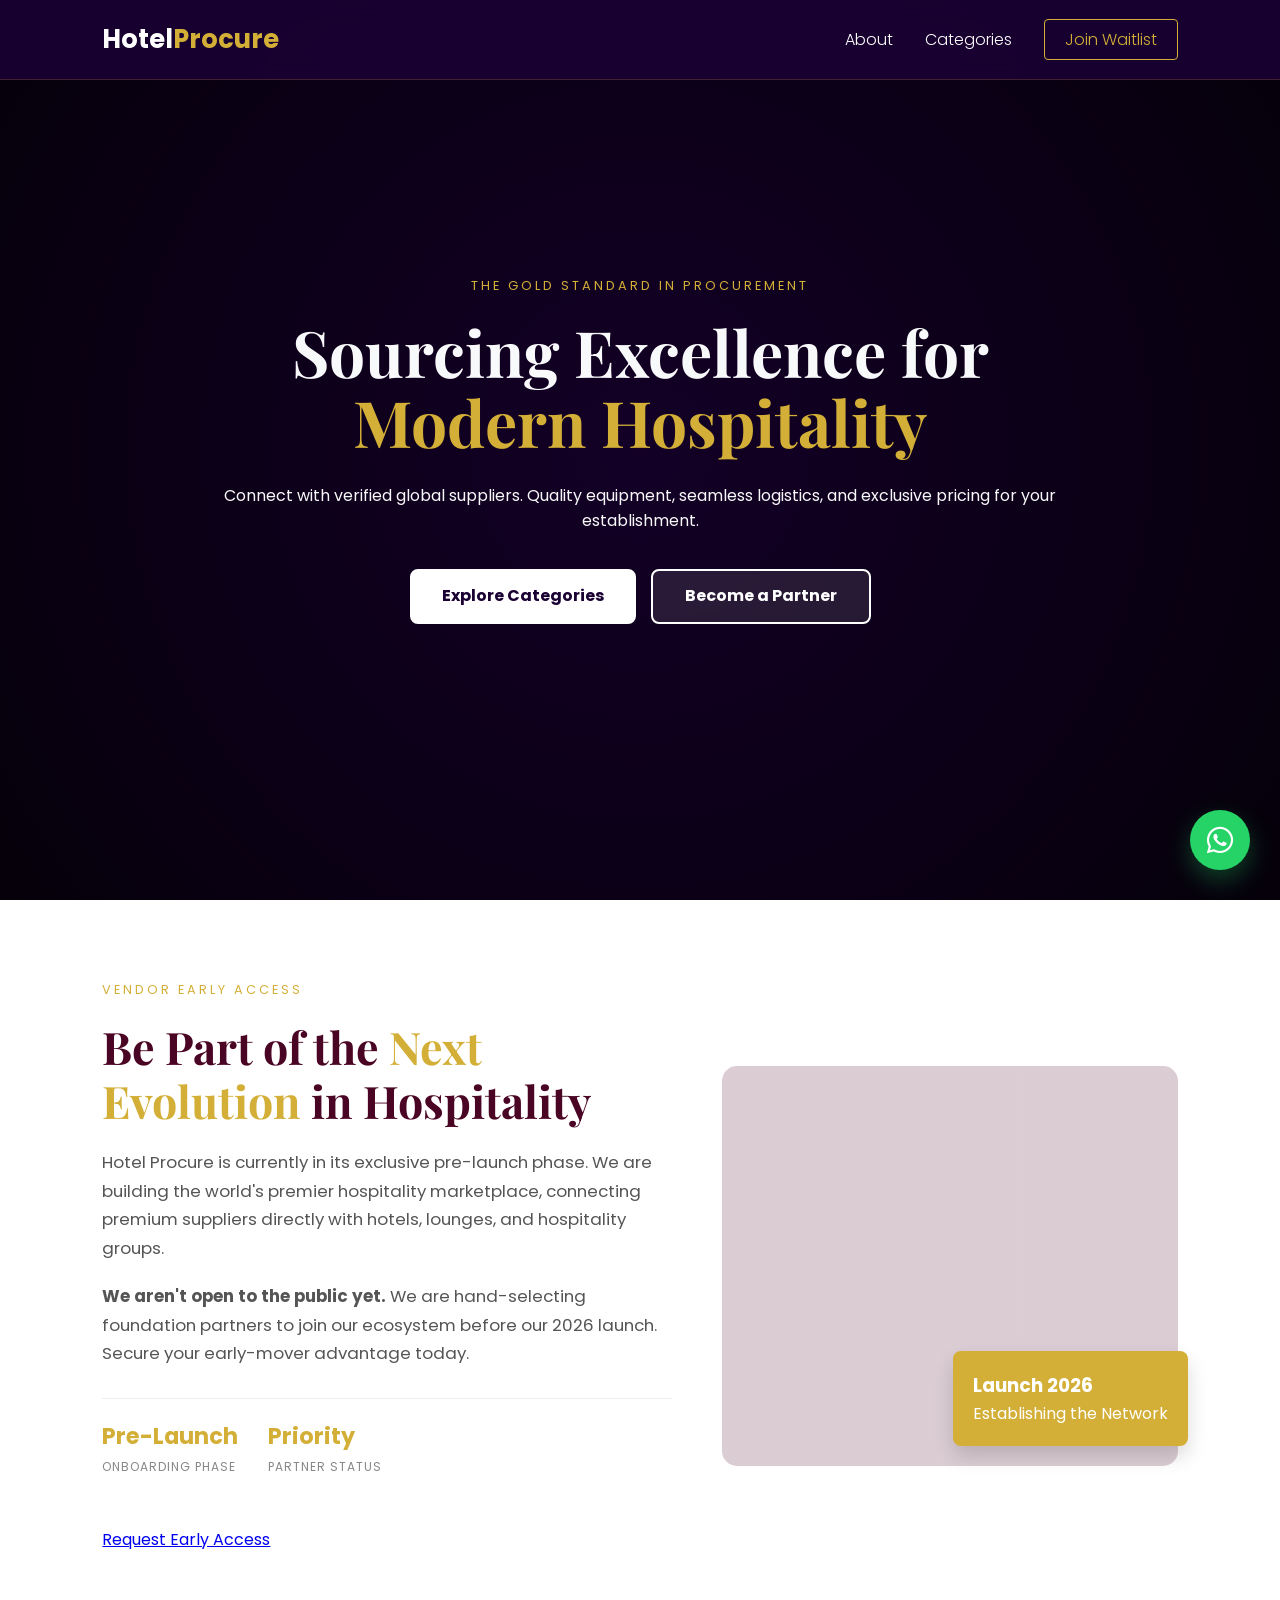
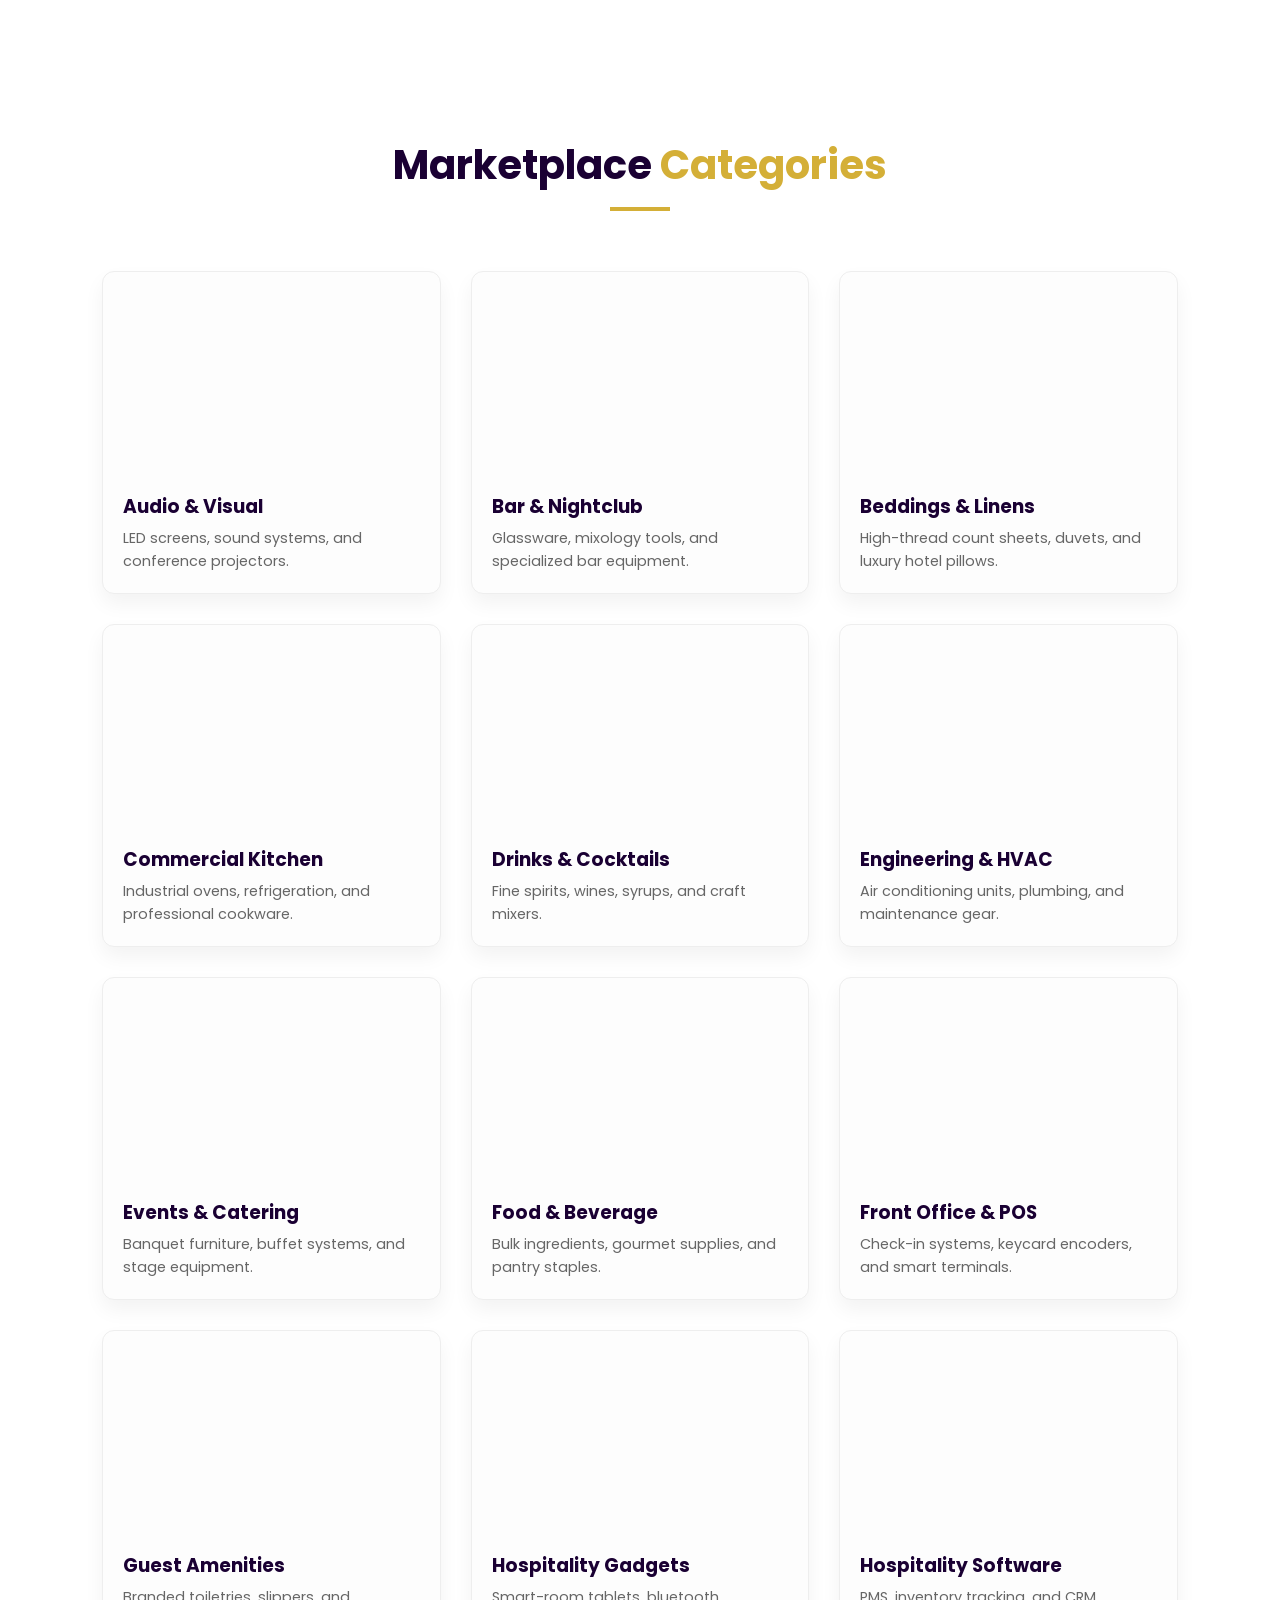
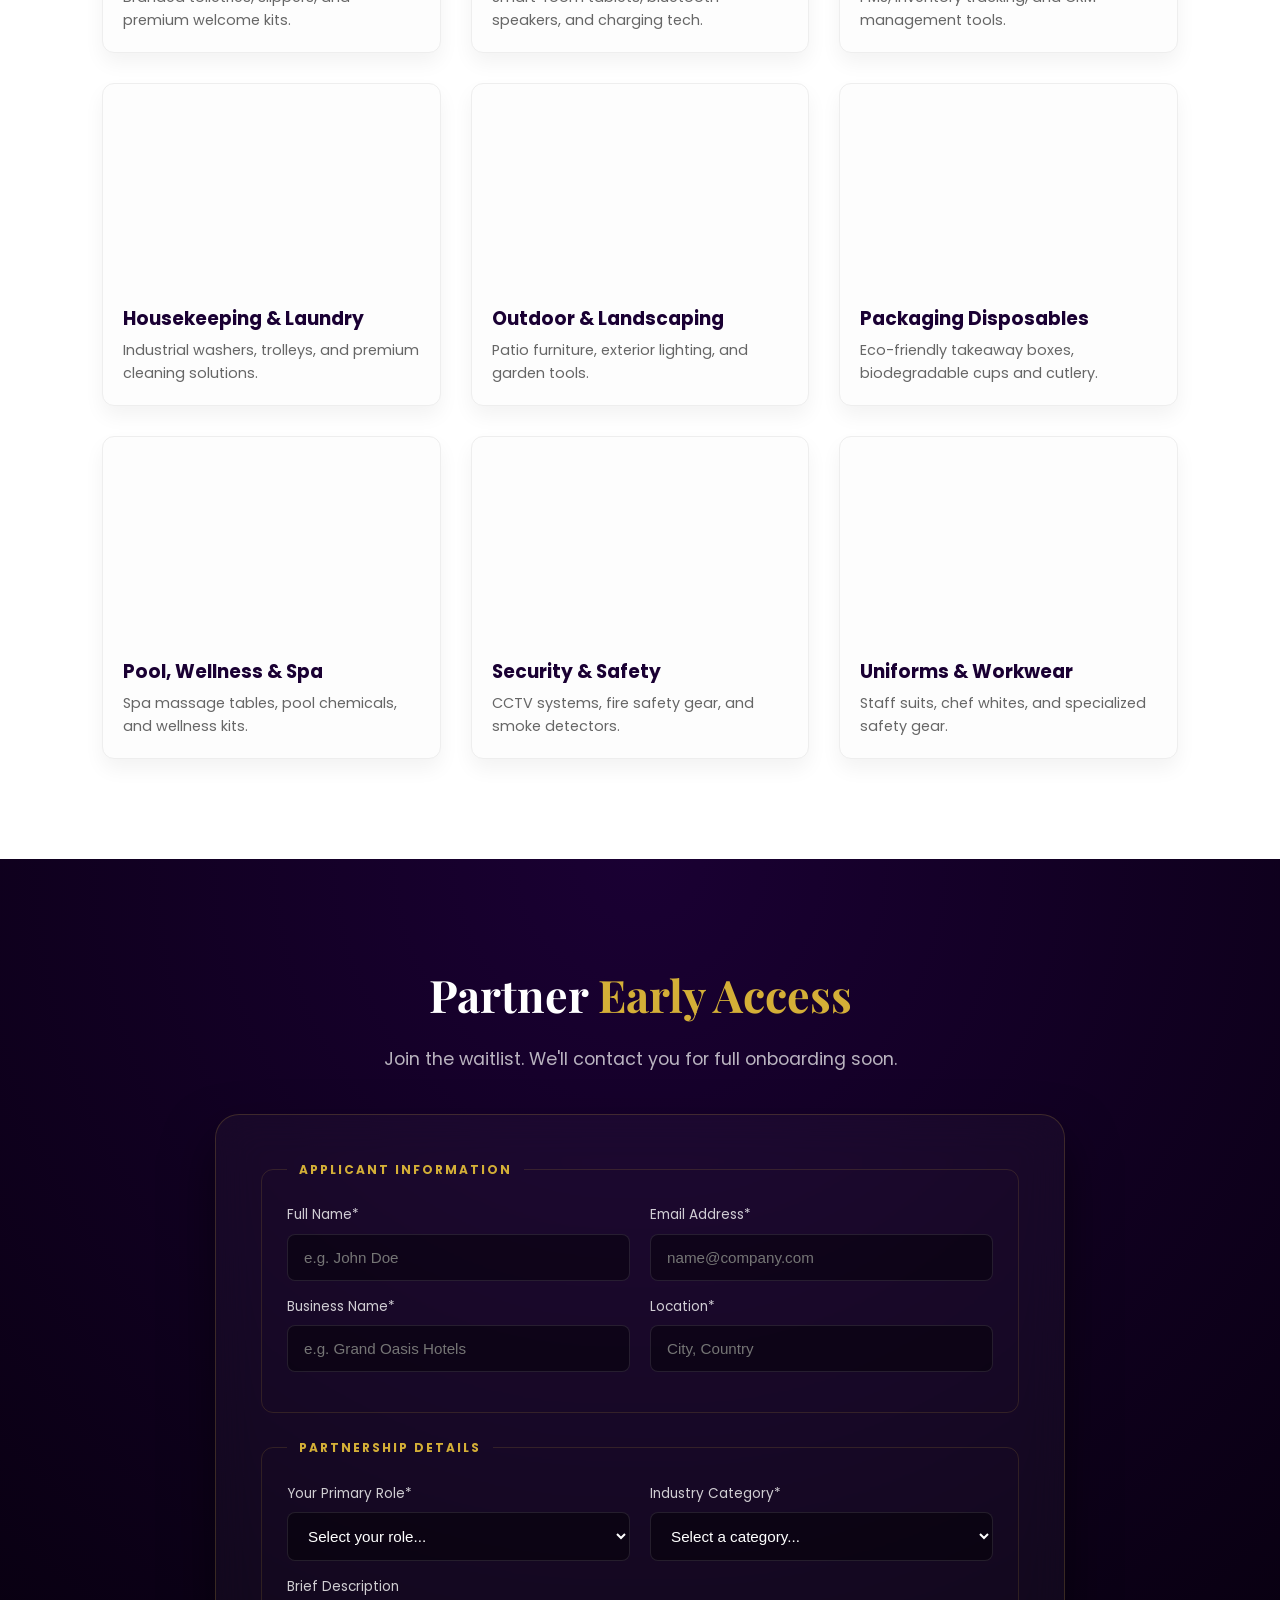
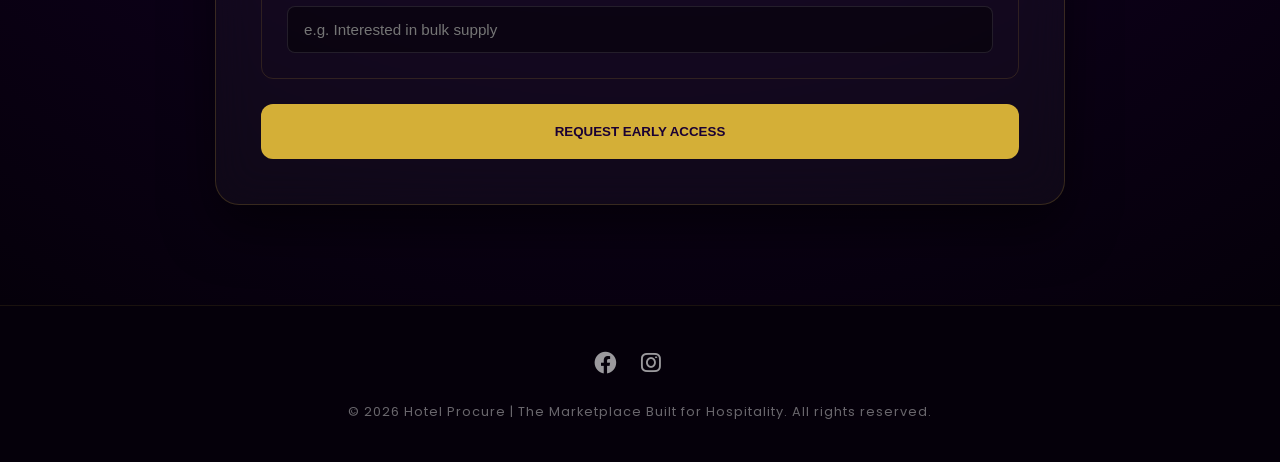
<file: index.html>
<!DOCTYPE html>
<html lang="en">
<head>
    <meta charset="UTF-8">
    <meta name="viewport" content="width=device-width, initial-scale=1.0">
    <title>Hotel Procure | Luxury Hospitality Marketplace</title>
    
    <link rel="stylesheet" href="style.css">
    <link href="https://fonts.googleapis.com/css2?family=Playfair+Display:wght@700&family=Poppins:wght@300;400;600&display=swap" rel="stylesheet">
    <link rel="stylesheet" href="https://cdnjs.cloudflare.com/ajax/libs/font-awesome/6.0.0/css/all.min.css">
</head>
<body>

    <header>
        <nav>
            <div class="logo">Hotel<span>Procure</span></div>
            <ul class="nav-links">
                <li><a href="#about">About</a></li>
                <li><a href="#categories">Categories</a></li>
                <li><a href="#vendor-section" class="nav-cta">Join Waitlist</a></li>
            </ul>
        </nav>
    </header>

    <section class="hero">
        <div class="hero-overlay"></div>
        <div class="hero-content">
            <span class="badge">The Gold Standard in Procurement</span>
            <h1>Sourcing Excellence for <span>Modern Hospitality</span></h1>
            <p>Connect with verified global suppliers. Quality equipment, seamless logistics, and exclusive pricing for your establishment.</p>
            <div class="hero-btns">
                <a href="#categories" class="btn-gold">Explore Categories</a>
                <a href="#vendor-section" class="btn-glass">Become a Partner</a>
            </div>
        </div>
    </section>

    <section id="about" class="about-section">
        <div class="about-container">
            <div class="about-text">
                <span class="badge">Vendor Early Access</span>
                <h2>Be Part of the <span>Next Evolution</span> in Hospitality</h2>
                <p>Hotel Procure is currently in its exclusive pre-launch phase. We are building the world's premier hospitality marketplace, connecting premium suppliers directly with hotels, lounges, and hospitality groups.</p>
                <p><strong>We aren't open to the public yet.</strong> We are hand-selecting foundation partners to join our ecosystem before our 2026 launch. Secure your early-mover advantage today.</p>
                
                <div class="about-stats">
                    <div class="stat">
                        <h4>Pre-Launch</h4>
                        <p>Onboarding Phase</p>
                    </div>
                    <div class="stat">
                        <h4>Priority</h4>
                        <p>Partner Status</p>
                    </div>
                </div>
                <a href="#vendor-section" class="btn-gold-outline">Request Early Access</a>
            </div>

            <div class="about-visual">
                <div class="experience-card">
                    <h3>Launch 2026</h3>
                    <p>Establishing the Network</p>
                </div>
            </div>
        </div>
    </section>

    <section id="categories" class="categories">
        <div class="section-title">
            <h2>Marketplace <span>Categories</span></h2>
            <div class="underline"></div>
        </div>
        <div class="category-grid">
            <div class="cat-card">
                <div class="cat-img" style="background-image: url('https://images.unsplash.com/photo-1598488035139-bdbb2231ce04?q=80&w=400')"></div>
                <h3>Audio & Visual</h3>
                <p>LED screens, sound systems, and conference projectors.</p>
            </div>

            <div class="cat-card">
                <div class="cat-img" style="background-image: url('https://images.unsplash.com/photo-1514362545857-3bc16c4c7d1b?q=80&w=400')"></div>
                <h3>Bar & Nightclub</h3>
                <p>Glassware, mixology tools, and specialized bar equipment.</p>
            </div>

            <div class="cat-card">
                <div class="cat-img" style="background-image: url('https://images.unsplash.com/photo-1522771739844-6a9f6d5f14af?q=80&w=400')"></div>
                <h3>Beddings & Linens</h3>
                <p>High-thread count sheets, duvets, and luxury hotel pillows.</p>
            </div>

            <div class="cat-card">
                <div class="cat-img" style="background-image: url('https://images.unsplash.com/photo-1556910103-1c02745aae4d?q=80&w=400')"></div>
                <h3>Commercial Kitchen</h3>
                <p>Industrial ovens, refrigeration, and professional cookware.</p>
            </div>

            <div class="cat-card">
                <div class="cat-img" style="background-image: url('https://images.unsplash.com/photo-1551024709-8f23befc6f87?q=80&w=400')"></div>
                <h3>Drinks & Cocktails</h3>
                <p>Fine spirits, wines, syrups, and craft mixers.</p>
            </div>

            <div class="cat-card">
                <div class="cat-img" style="background-image: url('https://images.unsplash.com/photo-1581092921461-eab62e92c731?q=80&w=400')"></div>
                <h3>Engineering & HVAC</h3>
                <p>Air conditioning units, plumbing, and maintenance gear.</p>
            </div>

            <div class="cat-card">
                <div class="cat-img" style="background-image: url('https://images.unsplash.com/photo-1511795409834-ef04bbd61622?q=80&w=400')"></div>
                <h3>Events & Catering</h3>
                <p>Banquet furniture, buffet systems, and stage equipment.</p>
            </div>

            <div class="cat-card">
                <div class="cat-img" style="background-image: url('https://images.unsplash.com/photo-1542831371-29b0f74f9713?q=80&w=400')"></div>
                <h3>Food & Beverage</h3>
                <p>Bulk ingredients, gourmet supplies, and pantry staples.</p>
            </div>

            <div class="cat-card">
                <div class="cat-img" style="background-image: url('https://images.unsplash.com/photo-1566073771259-6a8506099945?q=80&w=400')"></div>
                <h3>Front Office & POS</h3>
                <p>Check-in systems, keycard encoders, and smart terminals.</p>
            </div>

            <div class="cat-card">
                <div class="cat-img" style="background-image: url('https://images.unsplash.com/photo-1621360841013-c7683c659ec6?q=80&w=400')"></div>
                <h3>Guest Amenities</h3>
                <p>Branded toiletries, slippers, and premium welcome kits.</p>
            </div>

            <div class="cat-card">
                <div class="cat-img" style="background-image: url('https://images.unsplash.com/photo-1550009158-9ebf69173e03?q=80&w=400')"></div>
                <h3>Hospitality Gadgets</h3>
                <p>Smart-room tablets, bluetooth speakers, and charging tech.</p>
            </div>

            <div class="cat-card">
                <div class="cat-img" style="background-image: url('https://images.unsplash.com/photo-1551288049-bbbda536339a?q=80&w=400')"></div>
                <h3>Hospitality Software</h3>
                <p>PMS, inventory tracking, and CRM management tools.</p>
            </div>

            <div class="cat-card">
                <div class="cat-img" style="background-image: url('https://images.unsplash.com/photo-1584622650111-993a426fbf0a?q=80&w=400')"></div>
                <h3>Housekeeping & Laundry</h3>
                <p>Industrial washers, trolleys, and premium cleaning solutions.</p>
            </div>

            <div class="cat-card">
                <div class="cat-img" style="background-image: url('https://images.unsplash.com/photo-1558905619-17254263246a?q=80&w=400')"></div>
                <h3>Outdoor & Landscaping</h3>
                <p>Patio furniture, exterior lighting, and garden tools.</p>
            </div>

            <div class="cat-card">
                <div class="cat-img" style="background-image: url('https://images.unsplash.com/photo-1605600611220-b796b44e1e0e?q=80&w=400')"></div>
                <h3>Packaging Disposables</h3>
                <p>Eco-friendly takeaway boxes, biodegradable cups and cutlery.</p>
            </div>

            <div class="cat-card">
                <div class="cat-img" style="background-image: url('https://images.unsplash.com/photo-1544161515-4ab6ce6db874?q=80&w=400')"></div>
                <h3>Pool, Wellness & Spa</h3>
                <p>Spa massage tables, pool chemicals, and wellness kits.</p>
            </div>

            <div class="cat-card">
                <div class="cat-img" style="background-image: url('https://images.unsplash.com/photo-1557597774-9d273605dfa9?q=80&w=400')"></div>
                <h3>Security & Safety</h3>
                <p>CCTV systems, fire safety gear, and smoke detectors.</p>
            </div>

            <div class="cat-card">
                <div class="cat-img" style="background-image: url('https://images.unsplash.com/photo-1489987707025-afc232f7ea0f?q=80&w=400')"></div>
                <h3>Uniforms & Workwear</h3>
                <p>Staff suits, chef whites, and specialized safety gear.</p>
            </div>
        </div>
    </section>

        <section id="vendor-section" class="vendor-wrap">
        
        <div class="form-header-centered">
            <h2>Partner <span>Early Access</span></h2>
            <p>Join the waitlist. We'll contact you for full onboarding soon.</p>
        </div>

        <div class="glass-card">
            <form action="https://api.sheetmonkey.io/form/okAEDpueymXnGGeWhkWogs" method="POST" class="modern-form">
                <input type="hidden" name="x-sheetmonkey-redirect" value="https://hotelprocure.com/success.html" />

                <fieldset>
                    <legend>Applicant Information</legend>
                    <div class="form-row">
                        <label>Full Name* <input type="text" name="Contact_Name" placeholder="e.g. John Doe" required></label>
                        <label>Email Address* <input type="email" name="Email" placeholder="name@company.com" required></label>
                    </div>
                    <div class="form-row">
                        <label>Business Name* <input type="text" name="Business_Name" placeholder="e.g. Grand Oasis Hotels" required></label>
                        <label>Location* <input type="text" name="Location" placeholder="City, Country" required></label>
                    </div>
                </fieldset>

                <fieldset>
                    <legend>Partnership Details</legend>
                    <div class="form-row">
                        <label>Your Primary Role*
                            <select name="Partner_Role" required>
                                <option value="" disabled selected>Select your role...</option>
                                <option>Facility Owner / Investor</option>
                                <option>Hotel / Lounge Manager</option>
                                <option>Procurement Officer</option>
                                <option>Vendor / Supplier</option>
                                <option>Logistics / Delivery Partner</option>
                                <option>Affiliate Partner</option>
                            </select>
                        </label>
                        <label>Industry Category*
                            <select name="Industry_Category" required>
                                <option value="" disabled selected>Select a category...</option>
                                <option>Audio & Visual</option>
                                <option>Bar & Nightclub</option>
                                <option>Beddings & Linens</option>
                                <option>Commercial Kitchen</option>
                                <option>Drinks & Cocktails</option>
                                <option>Engineering & HVAC</option>
                                <option>Events & Catering</option>
                                <option>Food & Beverage</option>
                                <option>Front Office & POS</option>
                                <option>Guest Amenities</option>
                                <option>Hospitality Gadgets</option>
                                <option>Hospitality Software</option>
                                <option>Housekeeping & Laundry</option>
                                <option>Outdoor & Landscaping</option>
                                <option>Packaging Disposables</option>
                                <option>Pool, Wellness & Spa</option>
                                <option>Security & Safety</option>
                                <option>Uniforms & Workwear</option>
                                <option value="General Hospitality">General Hospitality Services</option>
                                <option value="Other">Other / Specialized Services</option>
                            </select>
                        </label>
                    </div>
                    <label>Brief Description
                        <input type="text" name="Short_Note" placeholder="e.g. Interested in bulk supply">
                    </label>
                </fieldset>

                <button type="submit" class="btn-gold-full">Request Early Access</button>
            </form>
        </div>
    </section>

    <footer class="footer-socials">
        <div class="social-icons">
            <a href="#" aria-label="Facebook"><i class="fab fa-facebook"></i></a>
            <a href="#" aria-label="Instagram"><i class="fab fa-instagram"></i></a>
            <a href="#" aria-label="X (Twitter)"><i class="fab fa-x-twitter"></i></a>
        </div>
        <p>&copy; 2026 Hotel Procure | The Marketplace Built for Hospitality. All rights reserved.</p>
    </footer>

    <a href="https://wa.me/2349127994724?text=Hello%20Hotel%20Procure%2C%20I'm%20interested%20in%20becoming%20a%20partner." 
       class="whatsapp-float" 
       target="_blank">
        <i class="fab fa-whatsapp"></i>
        <span class="chat-tooltip">Chat with us</span>
    </a>

</body>
</html>
<script>
document.querySelector('.modern-form').addEventListener('submit', function(e) {
    e.preventDefault();
    const form = e.target;
    const btn = form.querySelector('button');
    
    btn.innerText = "Securing Entry...";
    btn.disabled = true;

    fetch(form.action, {
        method: 'POST',
        body: new FormData(form),
        mode: 'no-cors' 
    }).then(() => {
        // Force the browser to go to your success page regardless of what the API says
        window.location.href = "https://www.hotelprocure.com/success.html";
    }).catch(() => {
        // Fallback if something goes wrong
        window.location.href = "https://www.hotelprocure.com/success.html";
    });
});
</script>
</file>
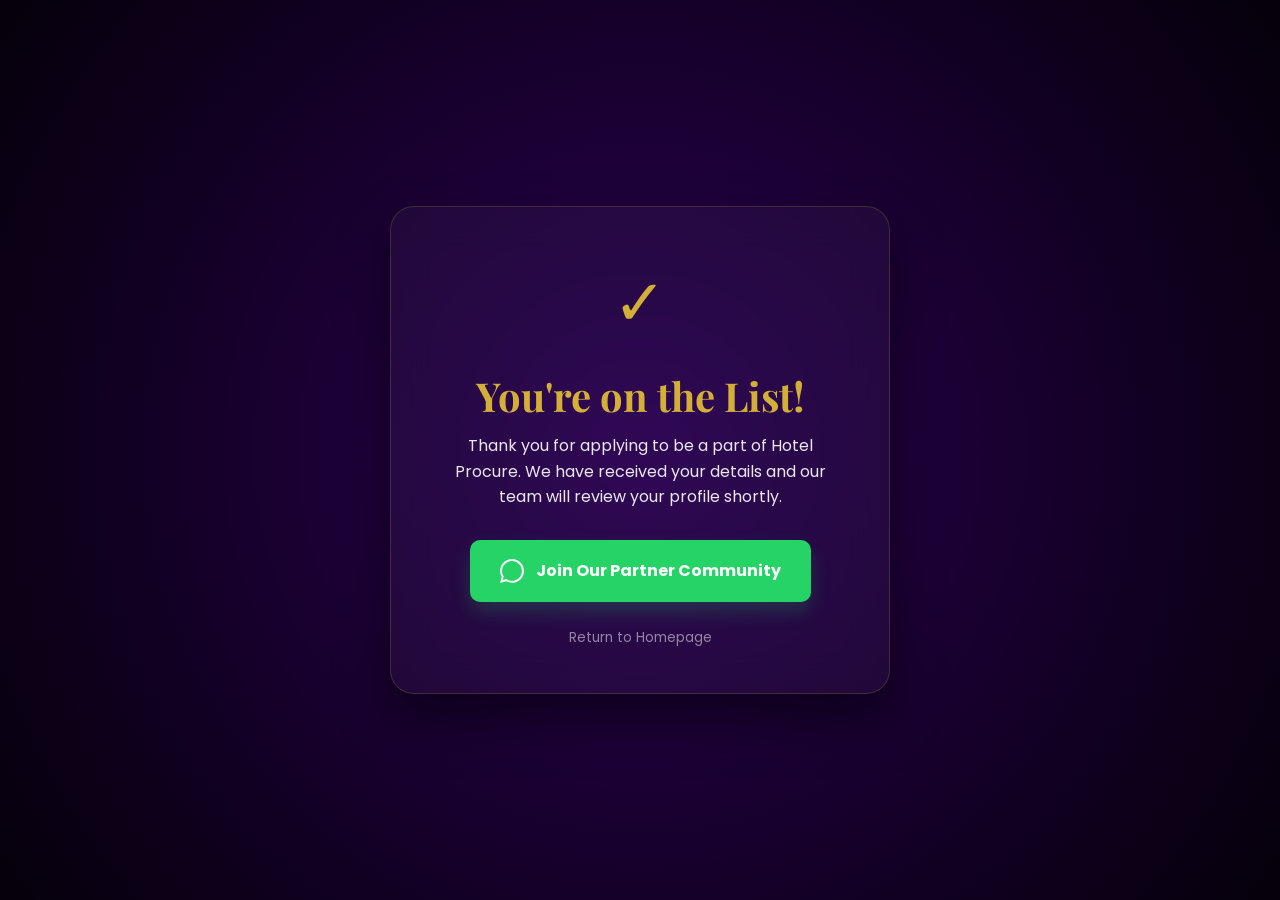
<file: success.html>
<!DOCTYPE html>
<html lang="en">
<head>
    <meta charset="UTF-8">
    <meta name="viewport" content="width=device-width, initial-scale=1.0">
    <title>Success | Hotel Procure</title>
    <link href="https://fonts.googleapis.com/css2?family=Playfair+Display:wght@700&family=Poppins:wght@300;400;600;700&display=swap" rel="stylesheet">
    <link rel="stylesheet" href="style.css">
    <style>
        /* Specific styles for the Success Page layout */
        .success-wrapper {
            height: 100vh;
            display: flex;
            align-items: center;
            justify-content: center;
            background: var(--deep-purple);
            background: radial-gradient(circle at center, #2a0052 0%, #05000a 100%);
            padding: 20px;
        }

        .success-card {
            text-align: center;
            max-width: 500px;
            animation: fadeIn 0.8s ease-out;
        }

        .success-icon {
            font-size: 4rem;
            color: var(--gold);
            margin-bottom: 20px;
        }

        .success-card h1 {
            font-family: 'Playfair Display', serif;
            color: var(--gold);
            margin-bottom: 15px;
            font-size: 2.5rem;
        }

        .success-card p {
            color: #fff;
            opacity: 0.9;
            margin-bottom: 30px;
            line-height: 1.6;
        }

        .whatsapp-cta {
            background: #25D366;
            color: white;
            padding: 18px 30px;
            border-radius: 10px;
            text-decoration: none;
            font-weight: 700;
            display: inline-flex;
            align-items: center;
            gap: 12px;
            transition: transform 0.3s ease, background 0.3s ease;
            box-shadow: 0 10px 20px rgba(37, 211, 102, 0.2);
        }

        .whatsapp-cta:hover {
            transform: translateY(-3px);
            background: #1eb954;
        }

        .back-home {
            display: block;
            margin-top: 25px;
            color: rgba(255, 255, 255, 0.5);
            text-decoration: none;
            font-size: 0.85rem;
            transition: color 0.3s;
        }

        .back-home:hover {
            color: var(--gold);
        }

        @keyframes fadeIn {
            from { opacity: 0; transform: translateY(20px); }
            to { opacity: 1; transform: translateY(0); }
        }
    </style>
</head>
<body>

    <main class="success-wrapper">
        <div class="glass-card success-card">
            <div class="success-icon">✓</div>
            <h1>You're on the List!</h1>
            <p>Thank you for applying to be a part of Hotel Procure. We have received your details and our team will review your profile shortly.</p>
            
            <a href="https://wa.me/2349127994724" class="whatsapp-cta">
                <svg width="24" height="24" viewBox="0 0 24 24" fill="currentColor"><path d="M.057 24l1.687-6.163c-1.041-1.804-1.588-3.849-1.587-5.946.003-6.556 5.338-11.891 11.893-11.891 3.181.001 6.167 1.24 8.413 3.488 2.245 2.248 3.481 5.236 3.48 8.414-.003 6.557-5.338 11.892-11.893 11.892-1.99-.001-3.951-.5-5.688-1.448l-6.305 1.654zm6.597-3.807c1.676.995 3.276 1.591 5.319 1.592 5.448 0 9.886-4.438 9.889-9.885.002-5.462-4.415-9.89-9.881-9.892-5.452 0-9.887 4.434-9.889 9.884 0 2.225.569 3.845 1.636 5.53l-.957 3.497 3.633-.953z"/></svg>
                Join Our Partner Community
            </a>

            <a href="index.html" class="back-home">Return to Homepage</a>
        </div>
    </main>

</body>
</html>
</file>
<file: style.css>
:root {
    --deep-purple: #1a0033;
    --accent-purple: #3d0066;
    --gold: #d4af37;
    --gold-hover: #f1d592;
    --text-white: #f8f9fa;
    --glass: rgba(255, 255, 255, 0.1);
}

* { margin: 0; padding: 0; box-sizing: border-box; }
body { font-family: 'Poppins', sans-serif; background-color: #05000a; color: var(--text-white); line-height: 1.6; }

/* Navigation */
header {
    background: rgba(26, 0, 51, 0.9);
    backdrop-filter: blur(10px);
    padding: 1.2rem 8%;
    position: fixed;
    width: 100%;
    z-index: 1000;
    border-bottom: 1px solid rgba(212, 175, 55, 0.2);
}

nav { display: flex; justify-content: space-between; align-items: center; }
.logo { font-size: 1.6rem; font-weight: 700; color: white; }
.logo span { color: var(--gold); }
.nav-links { list-style: none; display: flex; align-items: center; }
.nav-links a { color: white; text-decoration: none; margin-left: 2rem; font-weight: 300; }
.nav-cta { border: 1px solid var(--gold); padding: 8px 20px; border-radius: 4px; color: var(--gold) !important; transition: 0.3s; }
.nav-cta:hover { background: var(--gold); color: var(--deep-purple) !important; }

/* Hero Section */
.hero {
    height: 100vh;
    display: flex;
    align-items: center;
    justify-content: center;
    text-align: center;
    background: url('https://images.unsplash.com/photo-1542314831-068cd1dbfeeb?auto=format&fit=crop&q=80&w=2070') center/cover;
    position: relative;
}
.hero-overlay { position: absolute; top:0; left:0; width:100%; height:100%; background: radial-gradient(circle, rgba(26,0,51,0.7) 0%, rgba(5,0,10,1) 100%); }
.hero-content { position: relative; z-index: 2; max-width: 900px; padding: 20px; }
.badge { color: var(--gold); font-size: 0.8rem; letter-spacing: 3px; text-transform: uppercase; margin-bottom: 20px; display: block; }
h1 { font-family: 'Playfair Display', serif; font-size: 4rem; line-height: 1.1; margin-bottom: 25px; }
h1 span { color: var(--gold); }

/* --- Hero Buttons Specific Fix --- */
.hero-btns {
    display: flex;
    justify-content: center;
    align-items: center;
    gap: 15px;
    margin-top: 35px;
    width: 100%;
}

.btn-gold, .btn-glass {
    /* Use flex for perfect text centering */
    display: inline-flex;
    align-items: center;
    justify-content: center;
    
    /* Dimensions */
    padding: 0 30px; /* Horizontal padding only */
    height: 55px;    /* Fixed height ensures they match perfectly */
    min-width: 220px;
    
    /* Typography */
    font-size: 1rem;
    font-weight: 700;
    text-decoration: none;
    text-align: center;
    border-radius: 8px;
    transition: all 0.3s ease;
    border: 2px solid #ffffff;
}

.btn-gold {
    background-color: #ffffff;
    color: var(--deep-purple);
}

.btn-glass {
    background-color: rgba(255, 255, 255, 0.1);
    color: #ffffff;
    backdrop-filter: blur(5px);
}

/* --- Mobile Alignment Fix --- */
@media (max-width: 768px) {
    .hero-btns {
        flex-direction: column; /* Stack them vertically */
        gap: 12px;
        padding: 0 10%; /* Add side breathing room */
    }

    .btn-gold, .btn-glass {
        width: 100%;      /* Take full width of the container */
        max-width: 300px; /* But don't let them get too giant */
        height: 50px;     /* Slightly slimmer for mobile screens */
        margin: 0;        /* Reset any stray margins */
    }
}

/* Category Grid */
.categories { padding: 100px 8%; background: #fff; color: #333; }
.section-title { text-align: center; margin-bottom: 60px; }
.section-title h2 { font-size: 2.5rem; color: var(--deep-purple); }
.section-title span { color: var(--gold); }
.underline { width: 60px; height: 4px; background: var(--gold); margin: 10px auto; }

.category-grid {
    display: grid;
    grid-template-columns: repeat(auto-fit, minmax(250px, 1fr));
    gap: 30px;
}
.cat-card {
    background: #fdfdfd;
    border-radius: 12px;
    overflow: hidden;
    box-shadow: 0 10px 20px rgba(0,0,0,0.05);
    transition: transform 0.3s ease;
    border: 1px solid #eee;
}
.cat-card:hover { transform: translateY(-10px); }
.cat-img { height: 200px; background-size: cover; background-position: center; }
.cat-card h3 { padding: 20px 20px 5px; color: var(--deep-purple); }
.cat-card p { padding: 0 20px 20px; font-size: 0.9rem; color: #666; }

.vendor-wrap {
    padding: 100px 8%;
    background: radial-gradient(circle at top, #1a0033 0%, #05000a 100%);
    display: flex;
    flex-direction: column; /* Stacks header above card */
    align-items: center;    /* Centers both horizontally */
    gap: 40px;              /* Space between header and card */
}

.form-header-centered {
    text-align: center;
    max-width: 700px;
}

.form-header-centered h2 {
    font-family: 'Playfair Display', serif;
    font-size: 2.8rem;
    margin-bottom: 15px;
    color: #ffffff;
}

.form-header-centered h2 span { color: var(--gold); }
.form-header-centered p { color: rgba(255, 255, 255, 0.7); font-size: 1.1rem; }

.glass-card {
    background: rgba(255, 255, 255, 0.03);
    backdrop-filter: blur(20px);
    -webkit-backdrop-filter: blur(20px);
    padding: 45px;
    border-radius: 24px;
    border: 1px solid rgba(212, 175, 55, 0.2);
    width: 100%;
    max-width: 850px;
    box-shadow: 0 25px 50px rgba(0, 0, 0, 0.5);
}

/* --- FORM STYLES --- */
.modern-form fieldset {
    border: 1px solid rgba(212, 175, 55, 0.15);
    padding: 25px;
    margin-bottom: 25px;
    border-radius: 12px;
}

.modern-form legend {
    color: var(--gold);
    font-size: 0.75rem;
    font-weight: 700;
    text-transform: uppercase;
    letter-spacing: 2px;
    padding: 0 12px;
}

.form-row { display: flex; gap: 20px; margin-bottom: 15px; }

.modern-form label {
    flex: 1;
    display: flex;
    flex-direction: column;
    gap: 8px;
    font-size: 0.85rem;
    color: rgba(255, 255, 255, 0.8);
}

.modern-form input, .modern-form select {
    width: 100%;
    padding: 14px 16px;
    background: rgba(0, 0, 0, 0.4);
    border: 1px solid rgba(255, 255, 255, 0.1);
    border-radius: 8px;
    color: #fff;
    font-size: 0.95rem;
}

.modern-form select option { background-color: #1a0033; color: #fff; }

.btn-gold-full {
    width: 100%;
    padding: 20px;
    background: var(--gold);
    color: var(--deep-purple);
    border: none;
    border-radius: 12px;
    font-weight: 700;
    text-transform: uppercase;
    cursor: pointer;
    transition: 0.3s;
}

.btn-gold-full:hover { background: #f1d592; transform: translateY(-2px); }
/* --- Social Footer --- */
.footer-socials {
    padding: 40px 8%;
    background: #05000a;
    text-align: center;
    border-top: 1px solid rgba(212, 175, 55, 0.1);
}

.social-icons {
    display: flex;
    justify-content: center;
    gap: 25px;
    margin-bottom: 20px;
}

.social-icons a {
    color: rgba(255, 255, 255, 0.6);
    font-size: 1.4rem;
    transition: all 0.3s ease;
}

.social-icons a:hover {
    color: var(--gold);
    transform: translateY(-3px);
}

.footer-socials p {
    font-size: 0.8rem;
    color: rgba(255, 255, 255, 0.4);
    letter-spacing: 1px;
}

/* --- WhatsApp Floating Button --- */
.whatsapp-float {
    position: fixed;
    bottom: 30px;
    right: 30px;
    background-color: #25d366;
    color: #fff;
    width: 60px;
    height: 60px;
    border-radius: 50px;
    display: flex;
    align-items: center;
    justify-content: center;
    font-size: 30px;
    box-shadow: 0 10px 25px rgba(37, 211, 102, 0.3);
    z-index: 2000;
    transition: all 0.3s ease;
    text-decoration: none;
}

.whatsapp-float:hover {
    transform: scale(1.1);
    background-color: #128c7e;
}

/* Tooltip that appears on hover */
.chat-tooltip {
    position: absolute;
    right: 75px;
    background: #fff;
    color: #333;
    padding: 8px 15px;
    border-radius: 5px;
    font-size: 14px;
    font-weight: 600;
    white-space: nowrap;
    opacity: 0;
    visibility: hidden;
    transition: 0.3s;
    box-shadow: 0 5px 15px rgba(0,0,0,0.1);
}

.whatsapp-float:hover .chat-tooltip {
    opacity: 1;
    visibility: visible;
}

/* Mobile Adjustment for Float */
@media (max-width: 768px) {
    .whatsapp-float {
        bottom: 20px;
        right: 20px;
        width: 50px;
        height: 50px;
        font-size: 25px;
    }
    .chat-tooltip { display: none; } /* Hide tooltip on mobile to save space */
}

.btn-whatsapp {
    display: flex;
    align-items: center;
    justify-content: center;
    gap: 10px;
    background: #25D366;
    color: white;
    text-decoration: none;
    padding: 15px;
    border-radius: 8px;
    margin-top: 20px;
    font-weight: 600;
}
.or-separator { margin: 25px 0; color: #888; font-size: 0.8rem; position: relative; }

/* Responsive */
@media (max-width: 768px) {
    h1 { font-size: 2.5rem; }
    .category-grid { grid-template-columns: 1fr; }
}/* --- RESPONSIVE DESIGN --- */

/* Tablets and small laptops (under 1024px) */
@media (max-width: 1024px) {
    h1 { font-size: 3rem; }
    .category-grid {
        grid-template-columns: repeat(3, 1fr); /* 3 columns for tablets */
    }
}

/* Mobile Phones (under 768px) */
@media (max-width: 768px) {
    /* Header & Navigation */
    header { padding: 10px 5%; }
    .nav-links { display: none; } /* Hide links or implement a hamburger menu */
    .nav-logo { height: 40px; }

    /* Hero Section */
    .hero { height: auto; padding: 120px 5% 60px; }
    h1 { font-size: 2.2rem; }
    .hero-btns { display: flex;
    justify-content: center;
    gap: 20px;
    margin-top: 30px; }
    .btn-gold, .btn-glass { margin-right: 0; width: 100%; text-align: center; }

    /* Categories Grid */
    .categories { padding: 60px 5%; }
    .category-grid {
        grid-template-columns: repeat(2, 1fr); /* 2 columns for phones */
        gap: 12px;
    }
    .cat-card {
        padding: 20px 10px;
        font-size: 0.8rem;
        min-height: 80px;
    }

    /* Vendor Form */
    .vendor-wrap { padding: 60px 5%; }
    .glass-card { padding: 30px 20px; }
    
    /* Make side-by-side form rows stack vertically */
    .form-row {
        flex-direction: column;
        gap: 0;
    }
    
    .modern-form input, .modern-select {
        margin-bottom: 12px;
    }

    .cac-logic {
        display: flex;
        flex-direction: column;
        gap: 10px;
    }
}

/* Very Small Phones (under 480px) */
@media (max-width: 480px) {
    .category-grid {
        grid-template-columns: 1fr; /* 1 column for very small screens */
    }
    h1 { font-size: 1.8rem; }
}

/* --- Optimized About Section --- */
.about-section {
    padding: 80px 8%;
    background-color: #ffffff;
    color: var(--deep-purple);
    overflow: visible;
}

.about-container {
    display: flex;
    flex-direction: row; /* Side-by-side on desktop */
    align-items: center;
    gap: 50px;
    max-width: 1200px;
    margin: 0 auto;
}

.about-text {
    flex: 1;
}

.about-text h2 {
    font-family: 'Playfair Display', serif;
    font-size: clamp(2rem, 5vw, 2.8rem); /* Responsive font sizing */
    margin-bottom: 20px;
    line-height: 1.2;
    color: #4a0424;
}

.about-text h2 span {
    color: var(--gold);
}

.about-text p {
    font-size: 1.05rem;
    color: #555;
    margin-bottom: 20px;
    line-height: 1.7;
}

/* Stats Styling */
.about-stats {
    display: flex;
    gap: 30px;
    margin: 30px 0;
    padding-top: 20px;
    border-top: 1px solid #eee;
}

.stat h4 {
    font-size: 1.4rem;
    color: var(--gold);
    margin-bottom: 2px;
}

.stat p {
    font-size: 0.75rem;
    text-transform: uppercase;
    letter-spacing: 1px;
    color: #888;
}

/* Visual Element */
.about-visual {
    flex: 0.8;
    height: 400px; /* Base height for desktop */
    background: linear-gradient(rgba(74, 4, 36, 0.2), rgba(74, 4, 36, 0.2)), 
                url('https://images.unsplash.com/photo-1497366216548-37526070297c?q=80&w=600') center/cover;
    border-radius: 15px;
    position: relative;
    box-shadow: 15px 15px 0px var(--brand-plum);
}

.experience-card {
    position: absolute;
    bottom: 20px;
    right: -10px;
    background: var(--gold);
    padding: 20px;
    border-radius: 8px;
    color: #fff;
    box-shadow: 0 10px 20px rgba(0,0,0,0.15);
}

/* --- MOBILE RESPONSIVENESS --- */
@media (max-width: 992px) {
    .about-container {
        flex-direction: column; /* Stacks image on top of text */
        text-align: center;
        gap: 40px;
    }

    .about-visual {
        width: 100%;
        height: 250px; /* Reduced height for mobile */
        order: -1; /* Forces image to the top */
    }

    .about-stats {
        justify-content: center;
    }

    .experience-card {
        right: 10px;
        bottom: 10px;
        padding: 15px;
    }
}

@media (max-width: 480px) {
    .about-section {
        padding: 60px 5%;
    }
    
    .about-text h2 {
        font-size: 1.8rem;
    }

    .about-stats {
        flex-direction: column;
        gap: 15px;
    }
}
</file>
